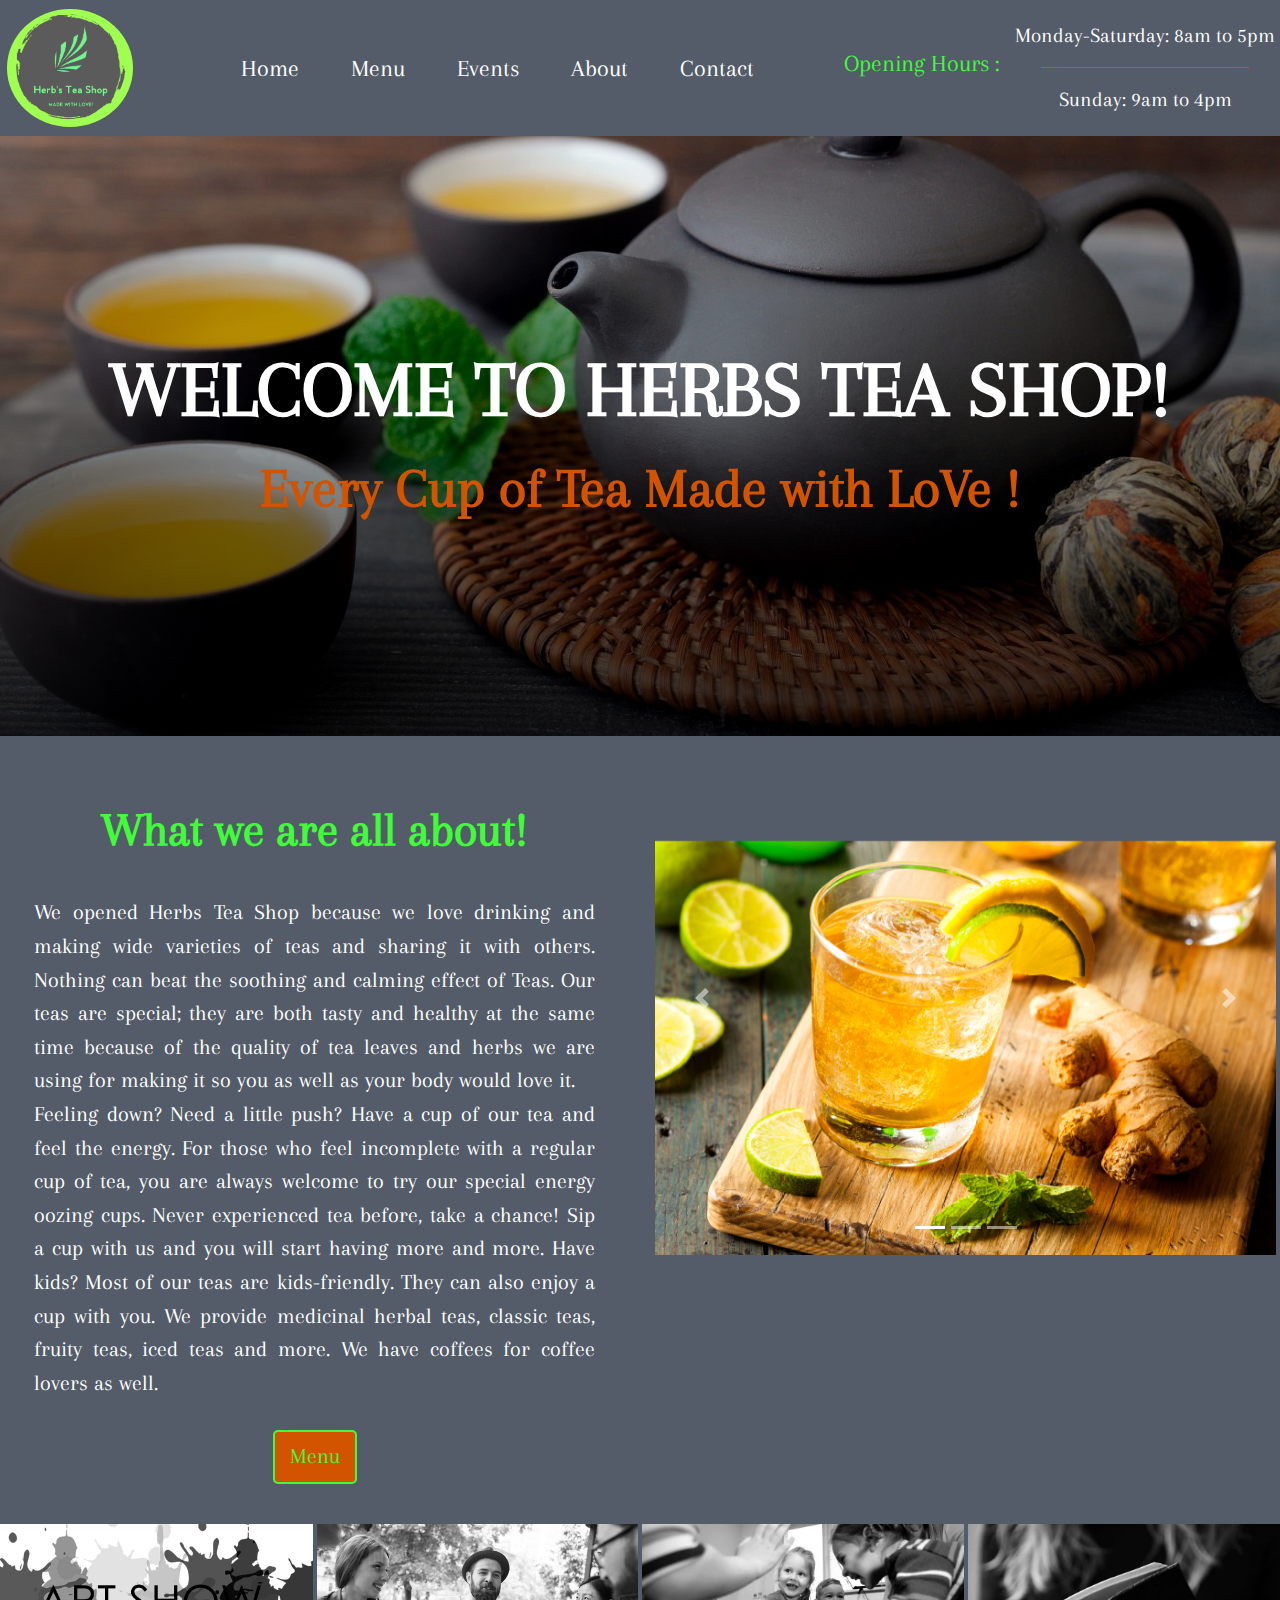
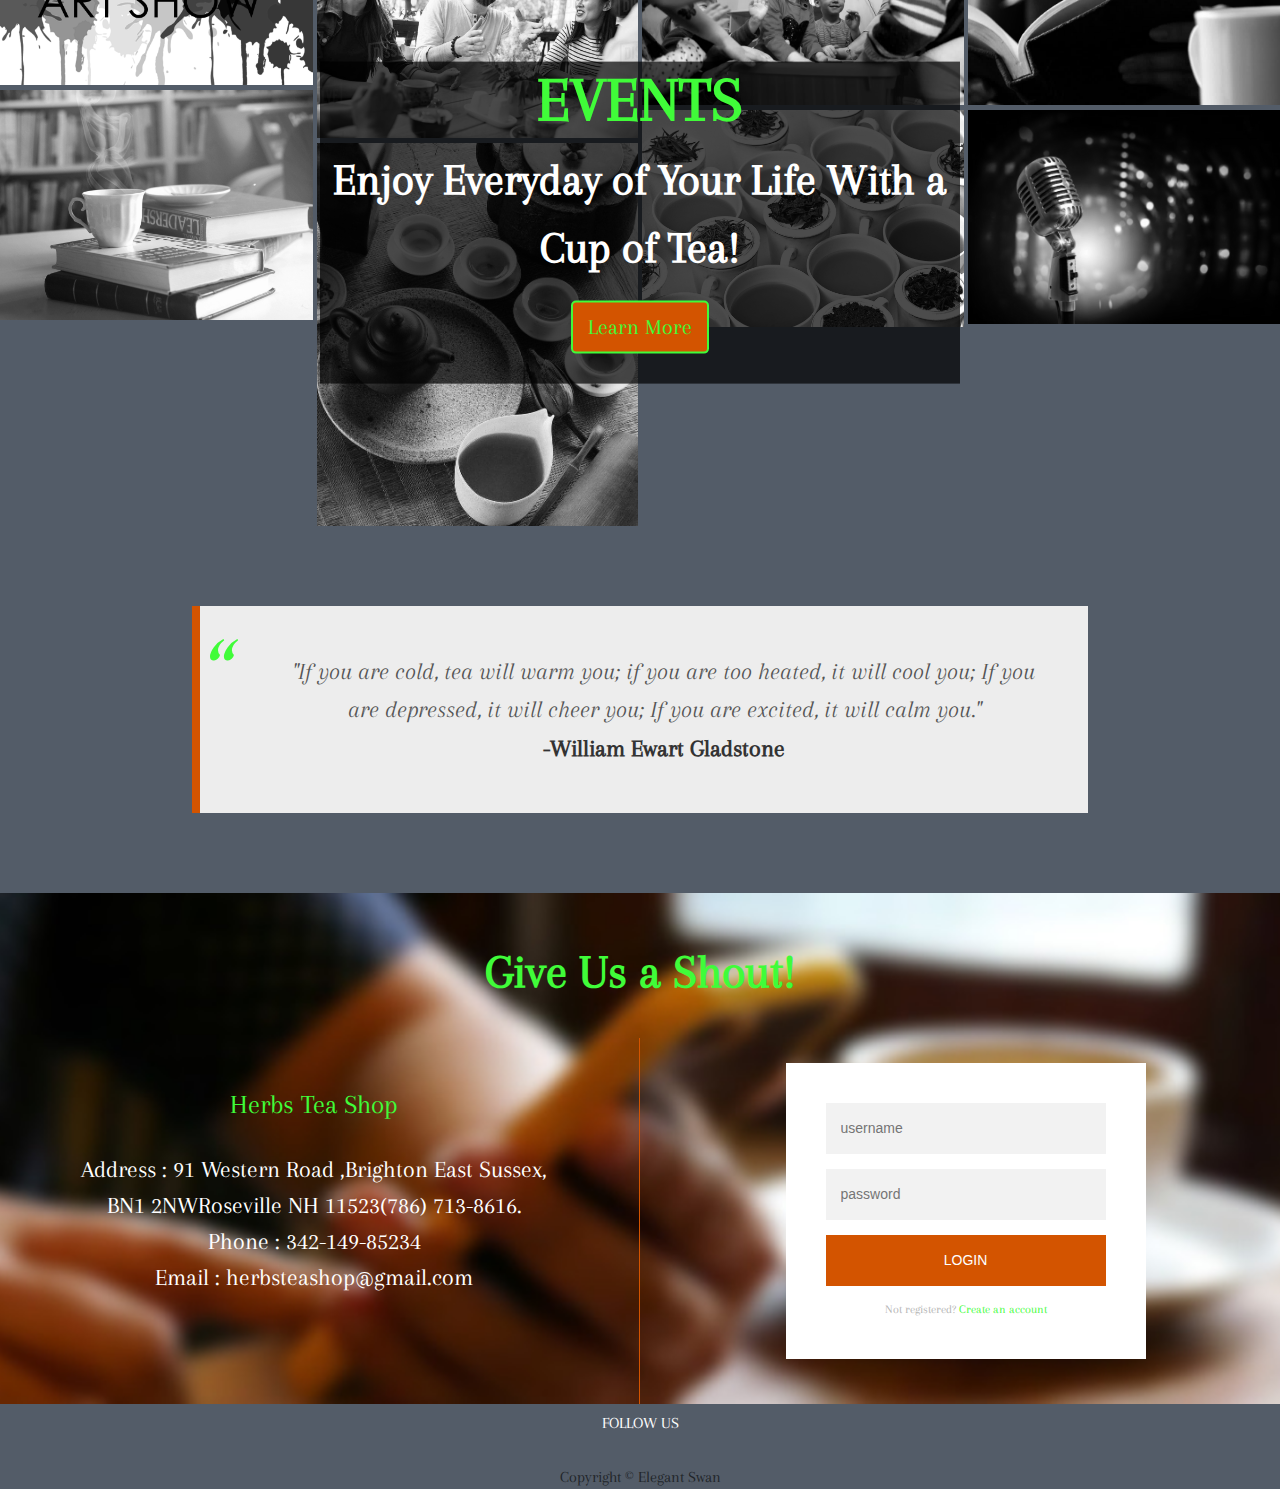
<file: index.html>
<!DOCTYPE html>
<html lang="en" dir="ltr">

<head>
  <meta charset="utf-8">
  <title>Herbs Tea Shop, every cup of tea made with Love!</title>
  <link href="https://fonts.googleapis.com/css?family=Montserrat" rel="stylesheet">
  <link href="https://fonts.googleapis.com/css?family=Arapey" rel="stylesheet">
  <link href="https://fonts.googleapis.com/css?family=Pacifico" rel="stylesheet">

  <!-- font Awesome -->
  <link rel="stylesheet" href="https://use.fontawesome.com/releases/v5.7.2/css/all.css" integrity="sha384-fnmOCqbTlWIlj8LyTjo7mOUStjsKC4pOpQbqyi7RrhN7udi9RwhKkMHpvLbHG9Sr" crossorigin="anonymous">

  <!-- Bootstrap & style sheets -->
  <link rel="stylesheet" href="https://stackpath.bootstrapcdn.com/bootstrap/4.3.1/css/bootstrap.min.css" integrity="sha384-ggOyR0iXCbMQv3Xipma34MD+dH/1fQ784/j6cY/iJTQUOhcWr7x9JvoRxT2MZw1T" crossorigin="anonymous">
  <link rel="stylesheet" href="css/styles.css">

  <!-- Bootstrap Scripts -->
  <script src="https://code.jquery.com/jquery-3.3.1.slim.min.js" integrity="sha384-q8i/X+965DzO0rT7abK41JStQIAqVgRVzpbzo5smXKp4YfRvH+8abtTE1Pi6jizo" crossorigin="anonymous"></script>
  <script src="https://cdnjs.cloudflare.com/ajax/libs/popper.js/1.14.7/umd/popper.min.js" integrity="sha384-UO2eT0CpHqdSJQ6hJty5KVphtPhzWj9WO1clHTMGa3JDZwrnQq4sF86dIHNDz0W1" crossorigin="anonymous"></script>
  <script src="https://stackpath.bootstrapcdn.com/bootstrap/4.3.1/js/bootstrap.min.js" integrity="sha384-JjSmVgyd0p3pXB1rRibZUAYoIIy6OrQ6VrjIEaFf/nJGzIxFDsf4x0xIM+B07jRM" crossorigin="anonymous"></script>
</head>

<body>

  <section id="navigation">
    <!-- <div class="container-fluid"> -->
    <div class="navigationdiv">
      <nav class="navbar navbar-expand-lg">
        <a class="navbar-brand" href="#"><img class="logo" src="images/logoherb.png" alt=""></a>
        <button class="navbar-toggler" type="button" data-toggle="collapse" data-target="#navbartea">
          <span class="navbar-toggler-icon"></span>
        </button>
        <div class="collapse navbar-collapse" id="navbartea">

          <ul class="navbar-nav mx-auto">
            <li class="nav-item active">
              <a class="nav-link" href="#heading">Home <span class="sr-only">(current)</span></a>
            </li>
            <li class="nav-item dropdown">
                <a class="nav-link" href="menu.html">Menu</a>
              <!-- <a class="nav-link dropdown-toggle" href="menu.html" id="navbarDropdownMenuLink" role="button" data-toggle="dropdown" aria-haspopup="true" aria-expanded="false">
                Menu
              </a>
              <div class="dropdown-menu" aria-labelledby="navbarDropdownMenuLink">
                <a class="dropdown-item" href="#">Hot Beverages</a>
                <a class="dropdown-item" href="#">Cold Beverages</a>
                <a class="dropdown-item" href="#">Your Choice!</a>
              </div>  -->
            </li>
            <!-- <li class="nav-item">
              <a class="nav-link" href="#menu.html">Our Specials</a>
            </li> -->
            <li class="nav-item">
              <a class="nav-link" href="#eventsid">Events</a>
            </li>
            <li class="nav-item">
              <a class="nav-link" href="#about">About</a>
            </li>
            <li class="nav-item">
              <a class="nav-link" href="#contact">Contact</a>
            </li>
          </ul>

          <h5>Opening Hours : </h5>
          <div class="hours">
            <p class="hours-p">
              Monday-Saturday: 8am to 5pm
            </p>
            <hr class="style1" />
            <p class="hours-p">
              Sunday: 9am to 4pm
            </p>
          </div>


        </div>

      </nav>
    </div>
  </section>


  <section id="heading">
    <div class="heading-container">
      <!-- <div class="heading"> -->
      <div class="heading-text">
        <!-- <div>
              <p>Need some Refreshment? Don't want to compromise on health?</p>
            </div> -->
        <div>
          <h1>WELCOME TO HERBS TEA SHOP!</span></h1>
        </div>
        <!-- <div>
              <p>Sip a cup of Tea and have a healthy Refreshment! </p>
            </div> -->
        <div>
          <p class="slogan">Every Cup of Tea Made with LoVe ! <i class="fas fa-heart"></i></p>
        </div>
        <!-- </div> -->
      </div>
    </div>
  </section>



  <section id="about">
    <div class="about-container">
      <div class="about-row row">
        <div class="col-about col-lg-6">
          <div class="about-div">
            <h2 class="about-heading">What we are all about!</h2>
            <div class="about-box">
              <p class="about-text">
                We opened Herbs Tea Shop because we love drinking and making wide varieties of teas and sharing it with others. Nothing can beat the soothing and calming effect of Teas.
Our teas are special; they are both tasty and healthy at the same time because of the quality of tea leaves and herbs we are using for making it so you as well as your body would love it.<br> Feeling down? Need a little push? Have a cup of our tea and feel the energy. For those who feel incomplete with a regular cup of tea, you are always welcome to try our special energy oozing cups. Never experienced tea before, take a chance! Sip a cup with us and you will start having more and more. Have kids? Most of our teas are kids-friendly. They can also enjoy a cup with you.
We provide medicinal herbal teas, classic teas, fruity teas, iced teas and more. We have coffees for coffee lovers as well.

            </p>
              <a href="menu.html">
              <button onclick="window.location.href='/menu'"class="btn button">Menu</button></a>
            </div>

          </div>

        </div>
        <div class=" specials-col col-lg-6" id="specials">
          <!-- <img class="about-image" src="images/brewing.jpg" alt="tea Brewing" /> -->
          <div class="container">
            <!-- <h2 class="specials">Our Specials</h2> -->
            <div id="special-carousel" class="carousel slide" data-ride="carousel">
              <ol class="carousel-indicators">
    <li data-target="#myCarousel" data-slide-to="0" class="active"></li>
    <li data-target="#myCarousel" data-slide-to="1"></li>
    <li data-target="#myCarousel" data-slide-to="2"></li>
  </ol>
              <div class="carousel-inner">
                <div class="carousel-item active">
                  <img class="special-image" src="images/ginger.jpg" alt="ginger tea" />
                                </div>
                <div class="carousel-item">
                  <img class="special-image" src="images/masala.jpg" alt="Masala tea" />
                  <!-- <div class="carousel-caption">
        <h3>Authentic Masala Tea</h3>
              </div> -->
            </div>
                <div class="carousel-item">
                  <img class="special-image" src="images/dia2.jpg" alt="Detox tea" />

                </div>

                <div class="carousel-item ">
                  <img class="special-image" src="images/herb.jpg" alt="herbal tea" />

                </div>
                <div class="carousel-item">
                  <img class="special-image" src="images/dia.jpg" alt="Diabetic tea" />

                </div>
                <div class="carousel-item">
                  <img class="special-image" src="images/tea7.jpg" alt="tasting tea" />

                </div>



               </div>

              <a class="carousel-control-prev" href="#special-carousel" role="button" data-slide="prev">
                <span class="carousel-control-prev-icon"></span>
              </a>
              <a class="carousel-control-next" href="#special-carousel" role="button" data-slide="next">
                <span class="carousel-control-next-icon"></span>
              </a>

            </div>
          </div>
        </div>
      </div>
    </div>
  </section>

    <section id="eventsid">
    <div class="container">
      <div class="events-class">
        <div class="row">
          <div class="column">
            <!-- <img src="images/sing.jpg" style="width:100%"> -->
            <img src="images/artshow.jpg" style="width:100%">

            <img src="images/book.jpg" style="width:100%">

          </div>
          <div class="column">
            <img src="images/friends.jpg" style="width:100%">
            <img src="images/teaimage.jpg" style="width:100%">

          </div>
          <div class="column">
            <img src="images/children.jpg" style="width:100%">
            <img src="images/taste2.jpg" style="width:100%">
          </div>
          <div class="column">
            <img src="images/book1.jpg" style="width:100%">
              <img src="images/open.jpg" style="width:100%">
          </div>
        </div>


        <!-- <img class="event-image" src="images/event.jpg" alt="Event" /> -->
        <div class="event-text">
          <h2 class="event-heading">EVENTS</h2>
          <p class="event-p">
          Enjoy Everyday of Your Life With a Cup of Tea!
          </p>
          <button class="btn button" type="button" data-toggle="collapse" data-target="#collapseExample" aria-expanded="false" aria-controls="collapseExample">Learn More</button>
          <div class="collapse" id="collapseExample">
  <div class="card card-body">
  <p>
  Checkout our social networks for more information.
  </p>
  </div>
</div>

      </div>
      </div>
    </div>

  </section>

  <section id="quotes">
  <div class="container">
    <blockquote>

        "If you are cold, tea will warm you; if you are too heated, it will cool you; If you are depressed, it will cheer you; If you are excited, it will calm you."
         <span>-William Ewart Gladstone</span>
      </blockquote>
  </div>
      </section>


  <section id="contact">
    <div class=" contact-container container-fluid">
      <h2 class="contact-heading">Give Us a Shout!</h2>
      <div class="row">
        <div class="contact-box col-lg-6 border-right">
          <h3 class="contact-heading-text">Herbs Tea Shop</h3>
          <div class="contact-para">
            <p>
              Address : 91 Western Road ,Brighton East Sussex, <br />BN1 2NWRoseville
              NH 11523(786) 713-8616.
            </p>
            <p>
              Phone : 342-149-85234
            </p>
            <p>
              Email : herbsteashop@gmail.com
            </p>
          </div>

        </div>

        <div class="contact-box col">
          <div class="form">
            <form class="register-form">
              <input type="text" placeholder="name" />
              <input type="password" placeholder="password" />
              <input type="text" placeholder="email address" />
              <button>create</button>
              <p class="message">Already registered? <a href="#">Sign In</a></p>
            </form>
            <form class="login-form">
              <input type="text" placeholder="username" />
              <input type="password" placeholder="password" />
              <button>login</button>
              <p class="message">Not registered? <a href="#">Create an account</a></p>
            </form>
          </div>
        </div>
      </div>
    </div>
  </section>

  <footer class="footer" id="contact">
<div class="follow">
  <h6>FOLLOW US</h6>
</div>
    <div class="container-fluid">
      <i class="social-icon fab fa-facebook-f fa-x"></i>
      <i class="social-icon fab fa-twitter fa-x"></i>
      <i class="social-icon fab fa-instagram fa-x"></i>
      <i class="social-icon fas fa-envelope fa-x"></i>
      <p> Copyright © Elegant Swan</p>
    </div>
  </footer>

  <script src="index.js"></script>
</body>

</html>
</file>
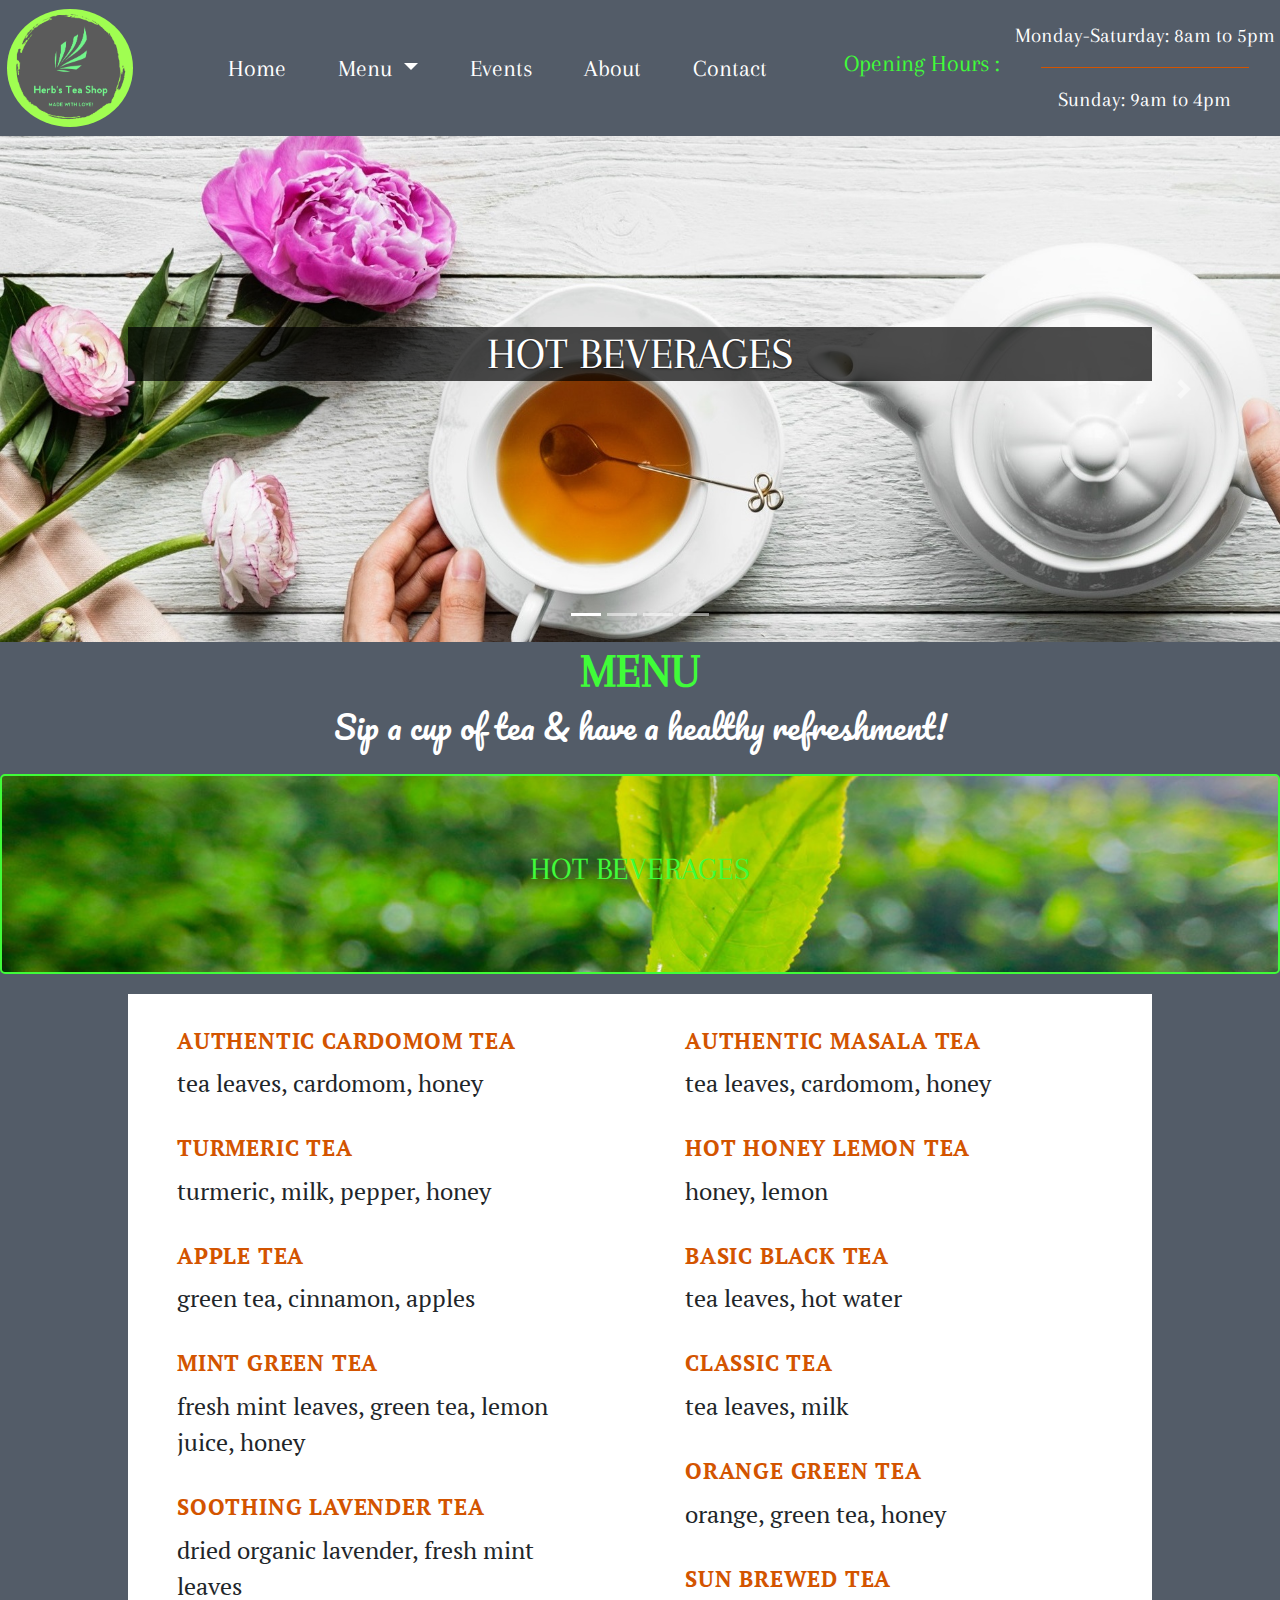
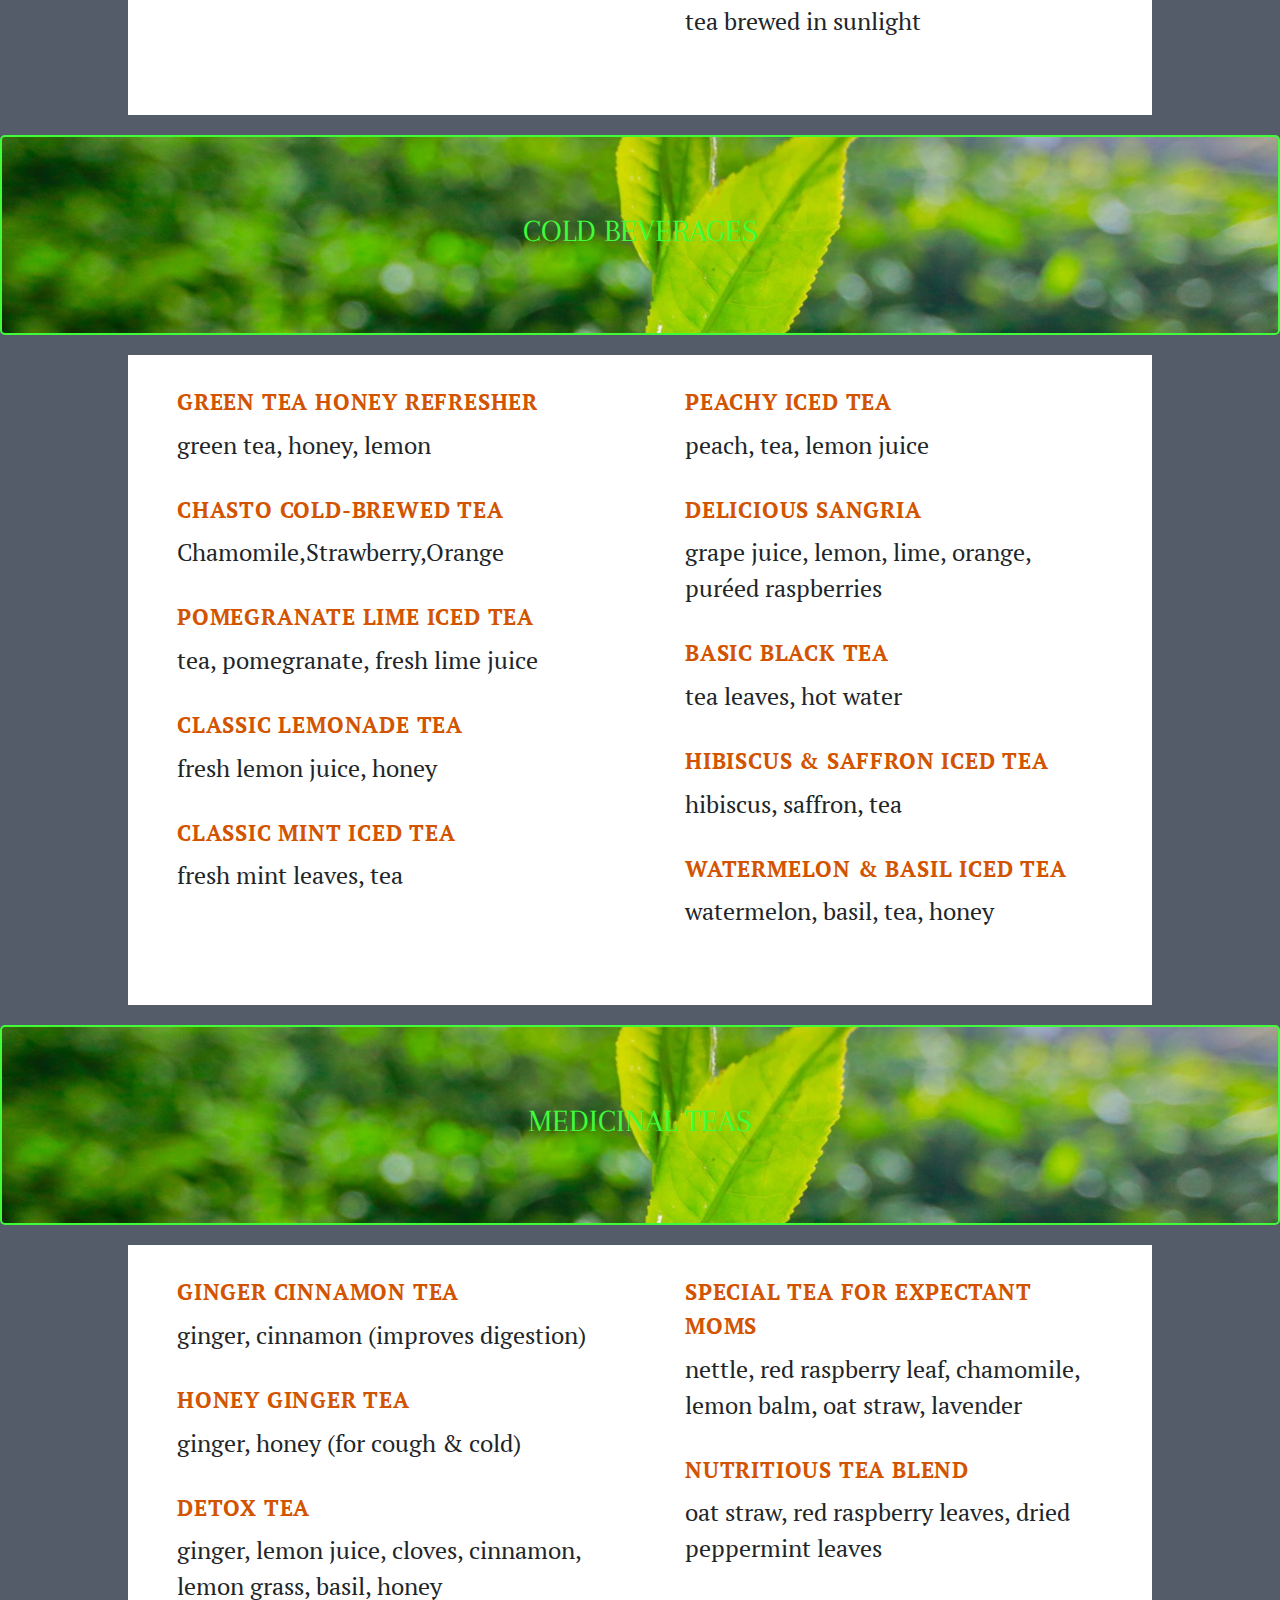
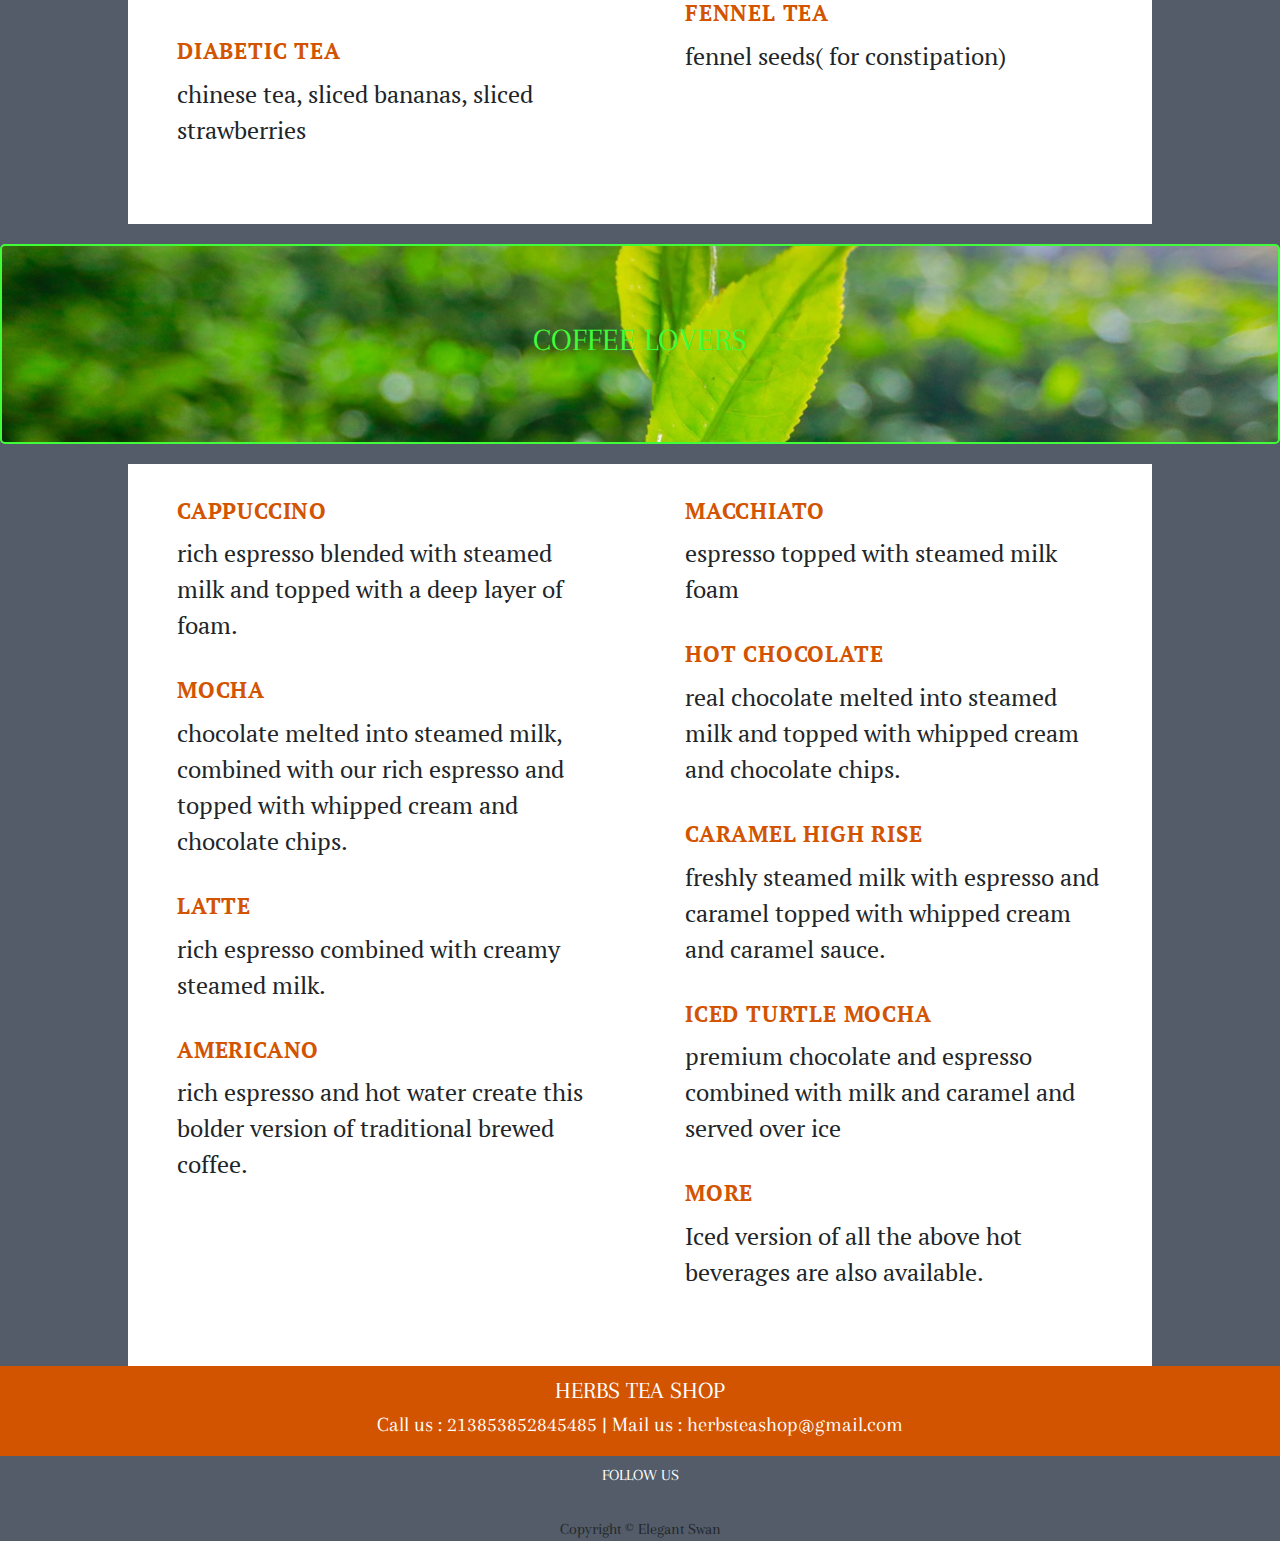
<file: menu.html>
<!DOCTYPE html>
<html lang="en" dir="ltr">

<head>
  <meta charset="utf-8">
  <title>Herbs Tea Shop, every cup of tea made with Love!</title>

  <link href="https://fonts.googleapis.com/css?family=Arapey" rel="stylesheet">
  <link href="https://fonts.googleapis.com/css?family=Pacifico" rel="stylesheet">

  <link href="https://fonts.googleapis.com/css?family=PT+Serif" rel="stylesheet">

  <!-- font Awesome -->
  <link rel="stylesheet" href="https://use.fontawesome.com/releases/v5.7.2/css/all.css" integrity="sha384-fnmOCqbTlWIlj8LyTjo7mOUStjsKC4pOpQbqyi7RrhN7udi9RwhKkMHpvLbHG9Sr" crossorigin="anonymous">

  <!-- Bootstrap & style sheets -->
  <link rel="stylesheet" href="https://stackpath.bootstrapcdn.com/bootstrap/4.3.1/css/bootstrap.min.css" integrity="sha384-ggOyR0iXCbMQv3Xipma34MD+dH/1fQ784/j6cY/iJTQUOhcWr7x9JvoRxT2MZw1T" crossorigin="anonymous">
  <link rel="stylesheet" href="css/styles.css">

  <!-- Bootstrap Scripts -->
  <script src="https://code.jquery.com/jquery-3.3.1.slim.min.js" integrity="sha384-q8i/X+965DzO0rT7abK41JStQIAqVgRVzpbzo5smXKp4YfRvH+8abtTE1Pi6jizo" crossorigin="anonymous"></script>
  <script src="https://cdnjs.cloudflare.com/ajax/libs/popper.js/1.14.7/umd/popper.min.js" integrity="sha384-UO2eT0CpHqdSJQ6hJty5KVphtPhzWj9WO1clHTMGa3JDZwrnQq4sF86dIHNDz0W1" crossorigin="anonymous"></script>
  <script src="https://stackpath.bootstrapcdn.com/bootstrap/4.3.1/js/bootstrap.min.js" integrity="sha384-JjSmVgyd0p3pXB1rRibZUAYoIIy6OrQ6VrjIEaFf/nJGzIxFDsf4x0xIM+B07jRM" crossorigin="anonymous"></script>
</head>

<body>
  <section id="navigation">
    <!-- <div class="container-fluid"> -->
    <div class="navigationdiv">
      <nav class="navbar navbar-expand-lg">
        <a class="navbar-brand" href="#"><img class="logo" src="images/logoherb.png" alt=""></a>
        <button class="navbar-toggler" type="button" data-toggle="collapse" data-target="#navbartea">
          <span class="navbar-toggler-icon"></span>
        </button>
        <div class="collapse navbar-collapse" id="navbartea">

          <ul class="navbar-nav mx-auto">
            <li class="nav-item active">
              <a class="nav-link" href="index.html">Home <span class="sr-only">(current)</span></a>
            </li>
            <li class="nav-item dropdown">
              <a class="nav-link dropdown-toggle" href="#" id="navbarDropdownMenuLink" role="button" data-toggle="dropdown" aria-haspopup="true" aria-expanded="false">
                Menu
              </a>
              <div class="dropdown-menu" aria-labelledby="navbarDropdownMenuLink">
                <a class="dropdown-item" href="#hotbeverages">Hot Beverages</a>
                <a class="dropdown-item" href="#coldbeverages">Cold Beverages</a>
                <a class="dropdown-item" href="#medbeverages">Medicinal Tea</a>
                <a class="dropdown-item" href="#coffee">Coffee</a>
              </div>
            </li>
              <li class="nav-item">
              <a class="nav-link" href="index.html">Events</a>
            </li>
            <li class="nav-item">
              <a class="nav-link" href="index.html">About</a>
            </li>
            <li class="nav-item">
              <a class="nav-link" href="index.html">Contact</a>
            </li>
          </ul>

          <h5>Opening Hours : </h5>
          <div class="hours">
            <p class="hours-p">
              Monday-Saturday: 8am to 5pm
            </p>
            <hr class="style1" />
            <p class="hours-p">
              Sunday: 9am to 4pm
            </p>
          </div>
        </div>
      </nav>
    </div>
  </section>


  <section id="menu-main">
    <div class="container-fluid">
      <div id="carousel-example-2" class="carousel slide carousel-fade" data-ride="carousel">
        <!--Indicators-->
        <ol class="carousel-indicators">
          <li data-target="#carousel-example-2" data-slide-to="0" class="active"></li>
          <li data-target="#carousel-example-2" data-slide-to="1"></li>
          <li data-target="#carousel-example-2" data-slide-to="2"></li>
          <li data-target="#carousel-example-2" data-slide-to="3"></li>
        </ol>
        <div class="carousel-inner" role="listbox">
          <div class="carousel-item active">
            <div class="view">
              <img class="d-block w-100" src="images/teacup2.jpg" alt="First slide">
              <div class="mask rgba-black-strong"></div>
            </div>
            <div class="carousel-content">
              <h3>HOT BEVERAGES</h3>
            </div>
          </div>

          <div class="carousel-item">
            <!--Mask color-->
            <div class="view">
              <img class="d-block w-100" src="images/icy2.png" alt="second slide">
            </div>
            <div class="carousel-content">
              <h3>COLD BEVERAGES</h3>
            </div>
          </div>
          <div class="carousel-item">
            <!--Mask color-->
            <div class="view">
              <img class="d-block w-100" src="images/3.jpg" alt="Third slide">
              <div class="mask rgba-black-strong"></div>
            </div>
            <div class="carousel-content">
              <h3>HAND-PICK!</h3>
              <div class="carousel-caption">
                <p class="carousel-p"> It's all up to you! You can mix & match our available herbs for unique tea experience!</p>
              </div>
            </div>
          </div>
          <div class="carousel-item">
            <div class="view">
              <img class="d-block w-100" src="images/coffee2.jpg" alt="fourth slide">
              <div class="mask rgba-black-strong"></div>
            </div>
            <div class="carousel-content">
              <h3>FOR COFFEE LOVERS</h3>
            </div>
          </div>
        </div>

        <a class="carousel-control-prev" href="#carousel-example-2" role="button" data-slide="prev">
          <span class="carousel-control-prev-icon" aria-hidden="true"></span>
          <span class="sr-only">Previous</span>
        </a>
        <a class="carousel-control-next" href="#carousel-example-2" role="button" data-slide="next">
          <span class="carousel-control-next-icon" aria-hidden="true"></span>
          <span class="sr-only">Next</span>
        </a>

      </div>

    </div>
  </section>
  <section id="menu-header">
    <div class="container-fluid">
      <div class="menu-header">
        <h2><strong>MENU</strong></h2>
        <h3>Sip a cup of tea & have a healthy refreshment!</h3>
      </div>
    </div>
  </section>


  <section id="hotbeverages">
    <div class="container">
      <button type="button" class="hot-btn" ><h2>HOT BEVERAGES</h2></button>

</div>

          <div class="row hotbeverage-row">

        <div class=" hot-col col-md-6 ">
            <ul class="menu-ul">
                  <li>
                  <h4 class="menu-li-h4" >AUTHENTIC CARDOMOM TEA</h4>
                  <P class="menu-li-p">
                    tea leaves, cardomom, honey
                  </P>
                </li>
                <li>
                  <h4 class="menu-li-h4" >TURMERIC TEA</h4>
                  <P class="menu-li-p">
                    turmeric, milk, pepper, honey
                  </P>
                </li>
                <li>
                  <h4 class="menu-li-h4" >APPLE TEA</h4>
                  <P class="menu-li-p">
                  green tea, cinnamon, apples
                  </P>
                </li>
                <li>
                  <h4 class="menu-li-h4" >MINT GREEN TEA</h4>
                  <P class="menu-li-p">
                  fresh mint leaves, green tea, lemon juice, honey
                  </P>

                </li>
                <li>
                  <h4 class="menu-li-h4" >SOOTHING LAVENDER TEA</h4>
                  <P class="menu-li-p">
                    dried organic lavender, fresh mint leaves
                  </P>

                </li>


          </ul>

        </div>
        <div class="hot-col col-md-6">
        <ul class="menu-ul">
              <li>
              <h4 class="menu-li-h4" >AUTHENTIC MASALA TEA</h4>
              <P class="menu-li-p">
                tea leaves, cardomom, honey
              </P>
            </li>
            <li>
              <h4 class="menu-li-h4" >HOT HONEY LEMON TEA</h4>
              <P class="menu-li-p">
            honey, lemon
              </P>
            </li>
            <li>
              <h4 class="menu-li-h4" >BASIC BLACK TEA</h4>
              <P class="menu-li-p">
                tea leaves, hot water
              </P>
            </li>
            <li>
              <h4 class="menu-li-h4" >CLASSIC TEA</h4>
              <P class="menu-li-p">
                tea leaves, milk
              </P>
            </li>
            <li>
              <h4 class="menu-li-h4" >ORANGE GREEN TEA</h4>
              <P class="menu-li-p">
                orange, green tea, honey
              </P>
            </li>
            <li>
              <h4 class="menu-li-h4" >SUN BREWED TEA</h4>
              <P class="menu-li-p">
                tea brewed in sunlight
              </P>
            </li>


        </ul>
  </div>
        </div>

    </div>
  </section>

  <section id="coldbeverages">
    <div class="container">
      <button type="button" class="cold-btn" ><h2>COLD BEVERAGES</h2></button>

</div>

          <div class="row hotbeverage-row">

        <div class=" hot-col col-md-6 ">
            <ul class="menu-ul">
                  <li>
                  <h4 class="menu-li-h4" >GREEN TEA HONEY REFRESHER</h4>
                  <P class="menu-li-p">
                  green tea, honey, lemon
                  </P>
                </li>
                <li>
                  <h4 class="menu-li-h4" > CHASTO COLD-BREWED TEA</h4>
                  <P class="menu-li-p">
                    Chamomile,Strawberry,Orange
                  </P>
                </li>
                <li>
                  <h4 class="menu-li-h4" >POMEGRANATE LIME ICED TEA</h4>
                  <P class="menu-li-p">
                  tea, pomegranate, fresh lime juice
                  </P>
                </li>
                <li>
                  <h4 class="menu-li-h4" >CLASSIC LEMONADE TEA</h4>
                  <P class="menu-li-p">
                  fresh lemon juice, honey
                  </P>

                </li>
                <li>
                  <h4 class="menu-li-h4" >CLASSIC MINT ICED TEA</h4>
                  <P class="menu-li-p">
                    fresh mint leaves, tea
                  </P>
                </li>
          </ul>

        </div>
        <div class="hot-col col-md-6">
        <ul class="menu-ul">
              <li>
              <h4 class="menu-li-h4"> PEACHY ICED TEA</h4>
              <P class="menu-li-p">
                peach, tea, lemon juice
              </P>
            </li>
            <li>
              <h4 class="menu-li-h4" >DELICIOUS SANGRIA</h4>
              <P class="menu-li-p">
          grape juice, lemon, lime, orange, puréed raspberries
              </P>
            </li>
            <li>
              <h4 class="menu-li-h4" >BASIC BLACK TEA</h4>
              <P class="menu-li-p">
                tea leaves, hot water
              </P>
            </li>
            <li>
              <h4 class="menu-li-h4" >HIBISCUS & SAFFRON ICED TEA</h4>
              <P class="menu-li-p">
              hibiscus, saffron, tea
              </P>
            </li>
            <li>
              <h4 class="menu-li-h4" >WATERMELON & BASIL ICED TEA</h4>
              <P class="menu-li-p">
                watermelon, basil, tea, honey
              </P>
            </li>
        </ul>
  </div>
 </div>
    </div>
  </section>
  <section id="medbeverages">
    <div class="container">
      <button type="button" class="med-btn"><h2>MEDICINAL TEAS</h2></button>
    </div>

          <div class="row hotbeverage-row">

        <div class=" hot-col col-md-6 ">
            <ul class="menu-ul">
                  <li>
                  <h4 class="menu-li-h4" >GINGER CINNAMON TEA</h4>
                  <P class="menu-li-p">
                  ginger, cinnamon (improves digestion)
                  </P>
                </li>
                <li>
                  <h4 class="menu-li-h4" >HONEY GINGER TEA</h4>
                  <P class="menu-li-p">
                    ginger, honey (for cough & cold)
                  </P>
                </li>
                <li>
                  <h4 class="menu-li-h4" >DETOX TEA</h4>
                  <P class="menu-li-p">
                  ginger, lemon juice, cloves, cinnamon, lemon grass, basil, honey
                  </P>
                </li>
                <li>
                  <h4 class="menu-li-h4" >DIABETIC TEA</h4>
                  <P class="menu-li-p">
                chinese tea, sliced bananas, sliced strawberries
                </P>
                </li>

          </ul>
        </div>
        <div class="hot-col col-md-6">
        <ul class="menu-ul">
              <li>
              <h4 class="menu-li-h4" >SPECIAL TEA FOR EXPECTANT MOMS </h4>
              <P class="menu-li-p">
                nettle, red raspberry leaf, chamomile, lemon balm, oat straw, lavender
              </P>
            </li>
            <li>
              <h4 class="menu-li-h4" >NUTRITIOUS TEA BLEND</h4>
              <P class="menu-li-p">
                oat straw, red raspberry leaves, dried peppermint leaves
              </P>
            </li>
            <li>
              <h4 class="menu-li-h4" >FENNEL TEA</h4>
              <P class="menu-li-p">
              fennel seeds( for constipation)
              </P>
            </li>
          </ul>
  </div>
        </div>

    </div>
  </section>

  <section id="coffee">
    <div class="container">
      <button type="button" class="coffee-btn"><h2>COFFEE LOVERS</h2></button>
    </div>

          <div class="row hotbeverage-row">

        <div class=" hot-col col-md-6 ">
            <ul class="menu-ul">
                  <li>
                  <h4 class="menu-li-h4" >CAPPUCCINO</h4>
                  <P class="menu-li-p">
                rich espresso blended with steamed milk and topped with a deep layer of foam.
                  </P>
                </li>
                <li>
                  <h4 class="menu-li-h4" >MOCHA</h4>
                  <P class="menu-li-p">
                    chocolate melted into steamed milk, combined with our rich espresso and topped with whipped cream and chocolate chips.
                  </P>
                </li>
                <li>
                  <h4 class="menu-li-h4" >LATTE</h4>
                  <P class="menu-li-p">
                rich espresso combined with creamy steamed milk.
                  </P>
                </li>
                <li>
                  <h4 class="menu-li-h4" >AMERICANO</h4>
                  <P class="menu-li-p">
                rich espresso and hot water create this bolder version of traditional brewed coffee.
                </P>
                </li>

          </ul>
        </div>
        <div class="hot-col col-md-6">
        <ul class="menu-ul">
              <li>
              <h4 class="menu-li-h4" >MACCHIATO </h4>
              <P class="menu-li-p">
                espresso topped with steamed milk foam
              </P>
            </li>
            <li>
              <h4 class="menu-li-h4" >HOT CHOCOLATE</h4>
              <P class="menu-li-p">
              real chocolate melted into steamed milk and topped with whipped cream and chocolate chips.
              </P>
            </li>
            <li>
              <h4 class="menu-li-h4" >CARAMEL HIGH RISE</h4>
              <P class="menu-li-p">
            freshly steamed milk with espresso and caramel topped with whipped cream and caramel sauce.
              </P>
            </li>
            <li>
              <h4 class="menu-li-h4" >ICED TURTLE MOCHA</h4>
              <P class="menu-li-p">
            premium chocolate and espresso combined with milk and caramel and served over ice
              </P>
            </li>
            <li>
              <h4 class="menu-li-h4" >MORE</h4>
              <P class="menu-li-p">
          Iced version of all the above hot beverages are also available.
              </P>
            </li>
          </ul>
  </div>
        </div>

    </div>
  </section>
  <div class="thanks">
    <h4>HERBS TEA SHOP</h4>
    <h6 class="hours-p">Call us : 213853852845485  |  Mail us : herbsteashop@gmail.com</h6>
  </div>


  <footer class="footer" id="contact">
<div class="follow">
  <h6>FOLLOW US</h6>
</div>
    <div class="container-fluid">
      <i class="social-icon fab fa-facebook-f fa-x"></i>
      <i class="social-icon fab fa-twitter fa-x"></i>
      <i class="social-icon fab fa-instagram fa-x"></i>
      <i class="social-icon fas fa-envelope fa-x"></i>
      <p> Copyright © Elegant Swan </p>
    </div>
  </footer>

    <script src="index.js"></script>
</body>

</html>
</file>
<file: css/styles.css>
.container-fluid{
  margin:0;
  padding:0;
}
body{
  background-color:#535c68;
  font-family: 'Arapey', serif;
  text-align:center;
  overflow-x: hidden;
}
.logo{
  border-radius: 50%;
  position: relative;
  /* border: 1px solid #ddd;
  /* border-radius: 4px; */
  padding: 2px;
  width: 130px;

}


.nav-item{
  padding: 0 18px;
}

.navbar{
  padding:2px 5px;
}
.nav-link{
  font-size: 1.5rem;
  font-family:'Arapey',serif;
  /* font-weight: bold; */
  color: #FFF;
}
.navbar-toggler{
  background-color: #fff;
  width:1.5em;
  height:1.5em;
  }

p{
  padding:0;
  margin:0;
  /* color:#fff; */
}
.hours-p{
  color:#fff;
  font-size:1.3rem;
}
.style1{
	border-top: 1px solid #d35400;
  width: 80%;
margin-left: auto;
margin-right: auto
}
a:hover{
  color:#010101;
}
h5{
  font-size: 1.5rem;
  font-family:'Arapey',serif;
  /* font-weight: bold; */
  color: #40fc39;
  margin-right:15px;

}




.heading-container{
  background: linear-gradient(to bottom, rgba(0,0,0,0), rgba(0,0,0,.8)) , url("../images/teanew4.jpg") no-repeat center;
  background-size: cover;
  max-width:100%;
  height:600px;
  display: flex;
  justify-content: center;
  align-items: center;
  transform-style: preserve-3d;


    }

    @keyframes fade-slide-down {
  0% {
    opacity: 0;
    transform: translateY(-4rem);
  }
  100% {
    opacity: 1;
    transform: none;
  }
}
/* .heading-container>div{

  /* background: rgb(0, 0, 0); /* Fallback color
  /* background: rgba(0, 0, 0, 0.4); */



h1{
  font-weight:bold;
  font-size: 5rem;
  color:#fff;
}
.slogan{
  color:#d35400;
  /* color:#E2495B; */
  font-size:3.5rem;
  font-weight: bold;
  }

/* specials */

.special-image{
  width:100%;
  height:auto;
  max-width: 100%;
  padding-top: 100px;
}

.about-text{
  font-size: 1.4rem;
  color:#fff;
  padding:30px;
  text-align:justify;
}
.about-heading{
      font-weight:bold;
    font-size: 3rem;
             color: #40fc39;
             padding-top:60px;
  }

  .about-container{
    padding: 5px 0;

  }


  blockquote {
    font-size: 1.5em;
    width: 70%;
    margin: 50px auto;
    font-style: italic;
    color: #555555;
    padding: 1.9em 40px 1.9em 80px;
    border-left: 8px solid #d35400;
    line-height: 1.6;
    position: relative;
    background: #EDEDED;
    margin: 80px auto;
}

blockquote::before {
    content: "\201C";
    color: #40fc39;
    font-size: 4em;
    position: absolute;
    left: 10px;
    top: -10px;
}

blockquote::after{
  content: '';
}

blockquote span{
  display:block;
  color:#333333;
  font-style: normal;
  font-weight: bold;
}



/* Events */
.container{
  width:100%;
  margin: 0;
  position: relative;
max-width: 100%;
padding:0;

/* border:5px  #40fc39; */

}

.row {
  display: -ms-flexbox; /* IE10 */
  display: flex;
  -ms-flex-wrap: wrap; /* IE10 */
  flex-wrap: wrap;
  padding: 0 4px;

}

/* Create four equal columns that sits next to each other */
.column {
  -ms-flex: 25%; /* IE10 */
  flex: 25%;
  max-width: 25%;
  padding: 0 2px;
}

.column img {
  margin-top: 5px;
  vertical-align: middle;
  -webkit-filter: grayscale(100%); /* Safari 6.0 - 9.0 */
  filter: grayscale(100%)
}

@media screen and (max-width: 1000px) {
  .column {
    -ms-flex: 50%;
    flex: 50%;
    max-width: 50%;
    overflow:hidden;
  }
}

@media screen and (max-width: 800px) {
  .column {
    -ms-flex: 100%;
    flex: 100%;
    max-width: 100%;
  }
}


.event-text{
  position: absolute;
  background: rgb(0, 0, 0); /* Fallback color */
  background: rgba(0, 0, 0, 0.7);
  /* background:rgb(0,255,0)	;
  background:rgba(0,255,0,0.2); */
  color: white;
/* padding:20px; */
  top: 50%;
  left: 50%;
  transform: translate(-50%, -50%);
}
.event-heading{
    font-size: 4rem;
    /* padding-top:20px; */
    color: #40fc39;
    font-weight:bold;
}
.event-p{
font-size:2.8rem;
font-weight:bold;
color: #fff;
padding-bottom: 20px;

}
.btn{
  color: #40fc39;
  background: #d35400;
  border: 2px solid #40fc39;
  border-radius:5px;
  padding:8px 15px;
  font-size:1.4rem;
  margin-bottom:30px;

}
.btn:hover {
      background: transparent;
      color: white;
 }

.card{
  background-color:#010101;
  border: 1px solid #d35400;
}


/* contact */

.contact-container{
  background: url("../images/9.jpg") no-repeat center;
    background-size: cover;
    max-width:100%;

}
.contact-heading{
  font-weight:bold;
font-size: 3rem;
 color: #40fc39;
  padding: 50px 20px 30px;
}
.contact-heading-text{
  font-size: 1.7rem;
      padding: 0;
      color: #40fc39;
      margin: 50px 0 10px;
}
.contact-para{
  font-size: 1.5rem;
    color: #ffffff;
    padding: 20px 50px 30px;
}
.border-right {
    border-right: 1px double #d35400!Important;
}
.form {
  position: relative;
      background: #FFFFFF;
      max-width: 360px;
      margin: 25px auto 45px;
      padding: 40px;
      text-align: center;
  /* box-shadow: 0 0 20px 0 rgba(0, 0, 0, 0.2), 0 5px 5px 0 rgba(0, 0, 0, 0.24); */
}
.form input {
  font-family: "Roboto", sans-serif;
  outline: 0;
  background: #f2f2f2;
  width: 100%;
  border: 0;
  margin: 0 0 15px;
  padding: 15px;
  box-sizing: border-box;
  font-size: 14px;
}
.form button {
  font-family: "Roboto", sans-serif;
  text-transform: uppercase;
  outline: 0;
  background: #d35400;
  width: 100%;
  border: 0;
  padding: 15px;
  color: #FFFFFF;
  font-size: 14px;
  -webkit-transition: all 0.3 ease;
  transition: all 0.3 ease;
  cursor: pointer;
}
.form button:hover,.form button:active,.form button:focus {
  background: #40fc39;
}
.form .message {
  margin: 15px 0 0;
  color: #b3b3b3;
  font-size: 12px;
}
.form .message a {
  color: #40fc39;
  text-decoration: none;
}
.form .register-form {
  display: none;
}
/* social section */

.social-icon{
  margin: 10px 10px;
  color:#fff;
}
.follow{
      padding-top: 10px;
  color:#fff;
}

/* menu section */
.menu-header{
    /* background-color:#fff; */

}
.menu-header h2 {

  color:#40fc39;
  font-size: 3rem;
}
.menu-header h3{
  color:#fff;
  font-family: 'Pacifico', cursive;
  font-size:2rem;
}

.d-block{
  height:auto;;
  background-size: cover;
  max-width:100%;
  /* -webkit-filter: grayscale(60%);
  filter: grayscale(60%);  */

}
.carousel-content h3{
  position: absolute;
  bottom: 50%;
  left: 10%;
  right:10%;
  z-index: 20;
  color: #fff;;
  font-size:3.5vw;
  text-shadow: 0 1px 2px rgba(0,0,0,.6);
  background: rgb(0, 0, 0);
    background: rgba(0, 0, 0, 0.7);
}
.carousel-caption{
  color:#fff;
    font-size: 2.5vw;
    bottom: 25%;
    position: absolute;

}

/* menu-description */


.hot-btn{
  color: #40fc39;
  background: url("../images/banner1.jpg") no-repeat center;
    background-size: cover;
    max-width:100%;
    border: 2px solid #40fc39;
    border-radius: 5px;
      font-size: 3rem;
    margin-bottom: 30px;
    width: 100%;
    height: 200px;
    margin: 20px 0;

}
.hot-btn:hover {
  background: url("../images/hot7.jpg") no-repeat center;
  background-size: cover;
  max-width:100%;
      color: white;
 }

.menu-ul{
  list-style: none;
  text-align:left;
  padding:30px;
}
.menu-li-h4{
  font-size: 1.4rem;
text-decoration: none;
    color: #d35400;
    line-height: 1.5;
    letter-spacing: .8px;
    font-family: 'PT Serif', serif;
    font-weight: 900;
}
.menu-li-p{
  font-size:1.5rem;
      padding-bottom: 30px;
      font-family: 'PT Serif', serif;
}
.hotbeverage-row{
  background-color: #fff;
    /* margin-left: -15px; */
    margin-right: -15px;
    width: 80%;
    margin-left: 10%;

  }


/* cold section */

.cold-btn{
  color: #40fc39;
  background: url("../images/banner1.jpg") no-repeat center;
    background-size: cover;
    max-width:100%;
    border: 2px solid #40fc39;
    border-radius: 5px;
      font-size:3rem;
    margin-bottom: 30px;
    width: 100%;
    height: 200px;
    margin: 20px 0;
}
.cold-btn:hover{
  background: url("../images/cold2.jpg") no-repeat center;
  background-size: cover;
  max-width:100%;
      color: white;

}

/* medicinal section */


.med-btn{
  color: #40fc39;
  background: url("../images/banner1.jpg") no-repeat center;
    background-size: cover;
    max-width:100%;
    border: 2px solid #40fc39;
    border-radius: 5px;
      font-size: 3rem;
    margin-bottom: 30px;
    width: 100%;
    height: 200px;
    margin: 20px 0;
}
.med-btn:hover{
  background: url("../images/med1.jpg") no-repeat center;
  background-size: cover;
  max-width:100%;
      color: white;

}
.coffee-btn{
  color: #40fc39;
  background: url("../images/banner1.jpg") no-repeat center;
    background-size: cover;
    max-width:100%;
    border: 2px solid #40fc39;
    border-radius: 5px;
      font-size: 3rem;
    margin-bottom: 30px;
    width: 100%;
    height: 200px;
    margin: 20px 0;
}
.coffee-btn:hover{
  background: url("../images/coffee3.jpg") no-repeat center;
  background-size: cover;
  max-width:100%;
      color: white;
}
.thanks{
  background-color: #d35400;
  color:#fff;
  padding:10px;
  text-align:center;
}
</file>
